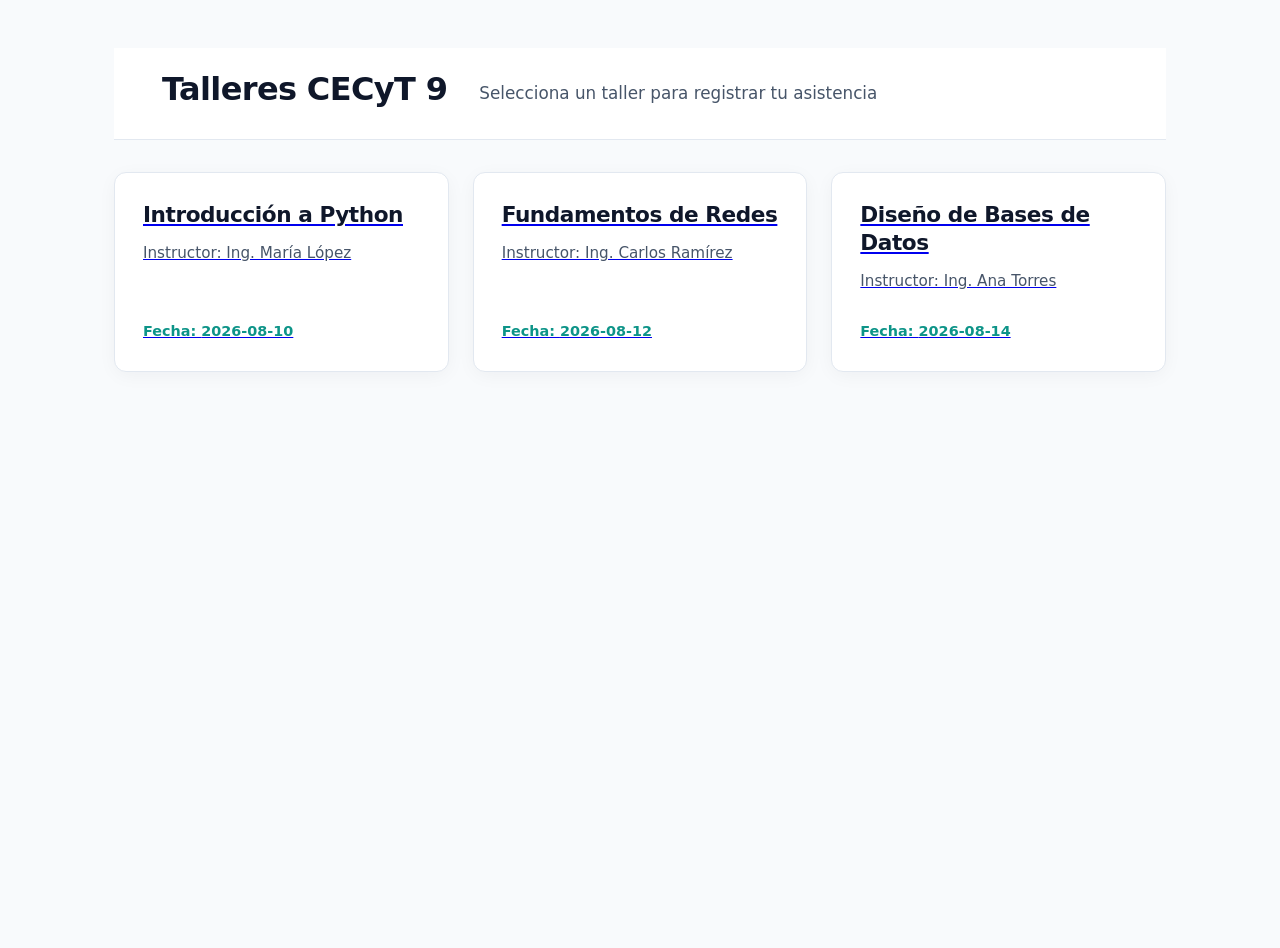
<file: index.html>
<!DOCTYPE html>
<html lang="es">
<head>
<meta charset="UTF-8">
<meta name="viewport" content="width=device-width, initial-scale=1.0">
<title>Talleres CECyT 9</title>
<!-- Enlace a tu archivo CSS -->
<link rel="stylesheet" href="Style.css">
</head>
<body>

<main>
<header class="catalogo-header">
<h1>Talleres CECyT 9</h1>
<p>Selecciona un taller para registrar tu asistencia</p>
</header>

<section class="grid-talleres">
<!-- Tarjeta 1 (Introducción a Python) -->
<a href="detalle.html" class="taller-card-link">
<article class="taller-card">
<h2>Introducción a Python</h2>
<p class="instructor">Instructor: Ing. María López</p>
<p class="fecha">Fecha: <time datetime="2026-08-10">2026-08-10</time></p>
</article>
</a>

<!-- Tarjeta 2 (Fundamentos de Redes) -->
<a href="detalle.html" class="taller-card-link">
<article class="taller-card">
<h2>Fundamentos de Redes</h2>
<p class="instructor">Instructor: Ing. Carlos Ramírez</p>
<p class="fecha">Fecha: <time datetime="2026-08-12">2026-08-12</time></p>
</article>
</a>

<!-- Tarjeta 3 (Diseño de Bases de Datos) -->
<a href="detalle.html" class="taller-card-link">
<article class="taller-card">
<h2>Diseño de Bases de Datos</h2>
<p class="instructor">Instructor: Ing. Ana Torres</p>
<p class="fecha">Fecha: <time datetime="2026-08-14">2026-08-14</time></p>
</article>
</a>
</section>
</main>

</body>
</html>
</file>
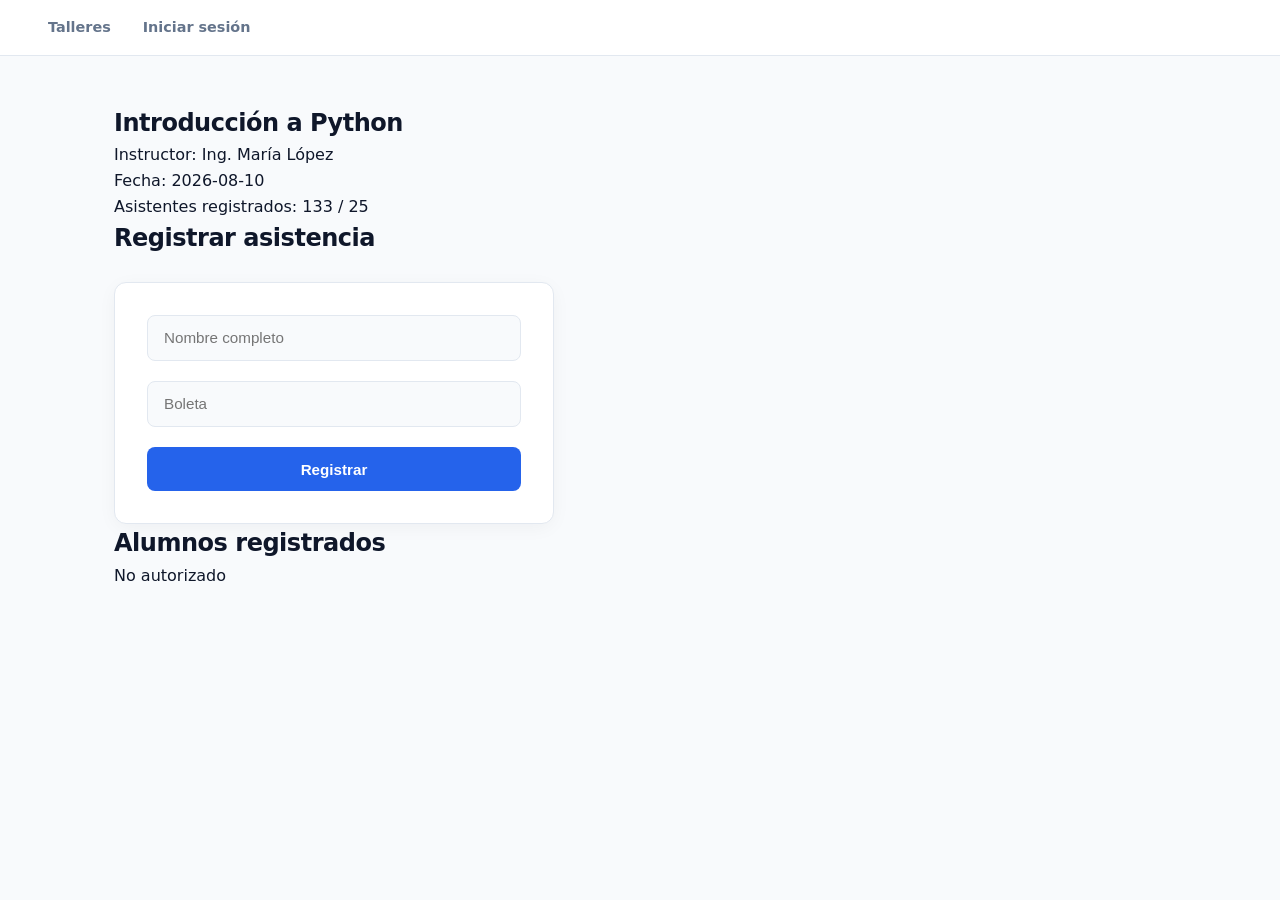
<file: detalle.html>
<!DOCTYPE html>
<html lang="es">
<head>
  <meta charset="UTF-8">
  <meta name="viewport" content="width=device-width, initial-scale=1.0">
  <title>Detalle del Taller - CECyT 9</title>
  <!-- Enlace al archivo CSS compartido -->
  <link rel="stylesheet" href="Style.css">
</head>
<body>

  <!-- Cabecera de navegación -->
  <header>
    <a href="index.html">Talleres</a>
    <a href="registro.html">Iniciar sesión</a>
  </header>

  <main>
    <!-- 1. Detalle del Taller -->
    <section class="detalle-taller">
      <h1>Introducción a Python</h1>
      <p class="instructor">Instructor: Ing. María López</p>
      <p class="fecha">Fecha: <time datetime="2026-08-10">2026-08-10</time></p>
      <p class="asistentes">Asistentes registrados: 133 / 25</p>
    </section>

    <!-- 2. Formulario de Registro de Asistencia -->
    <section class="seccion-registro">
      <h2>Registrar asistencia</h2>
      <form>
        <input type="text" placeholder="Nombre completo" required>
        <input type="text" placeholder="Boleta" required>
        <button type="submit" class="btn">Registrar</button>
      </form>
    </section>

    <!-- 3. Bitácora de Alumnos Registrados -->
    <section class="seccion-alumnos">
      <h2>Alumnos registrados</h2>
      <p class="alerta-estado">No autorizado</p>
    </section>
  </main>

</body>
</html>
</file>
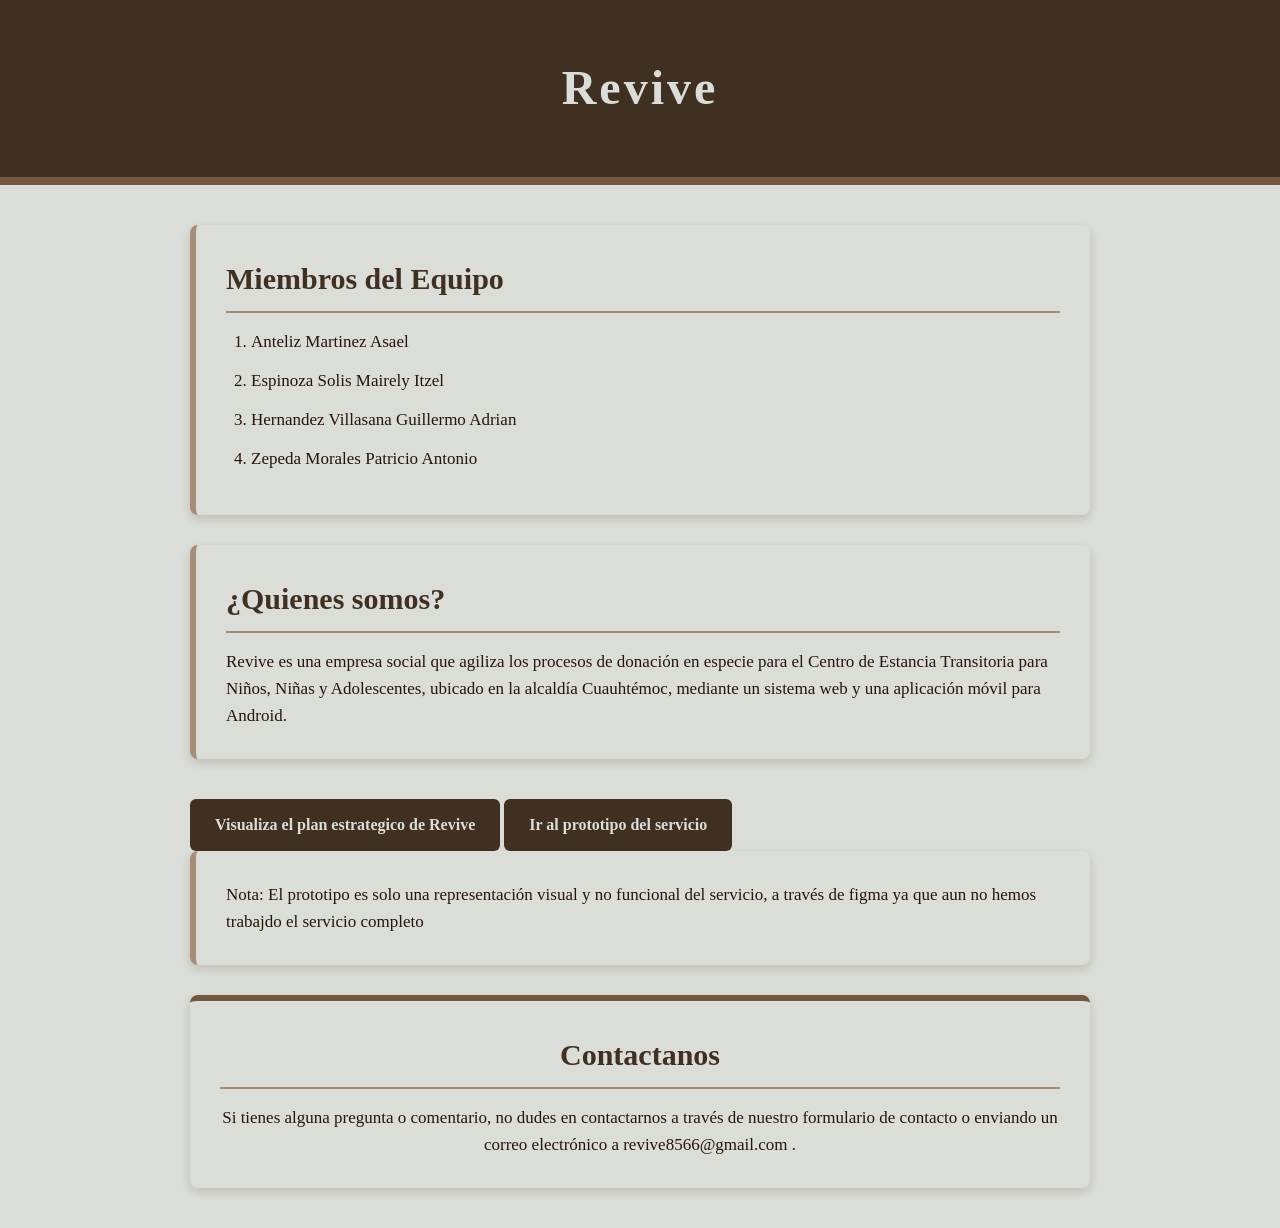
<file: LadingPage.html>
<!DOCTYPE html>
<html lang="es">
<head>
    <meta charset="UTF-8">
    <meta name="viewport" content="width=device-width, initial-scale=1.0">
    <title>Revive</title>
    <link rel="stylesheet" href="estilo.css">
</head>
<body>

    <header>
        <h1>Revive</h1>
    </header>

    <main>
        <section>
            <h2>Miembros del Equipo</h2>

            <ol>
                <li>
                  Anteliz Martinez Asael
                </li>
                <li>
                  Espinoza Solis Mairely Itzel
                </li>
                <li>
                  Hernandez Villasana Guillermo Adrian 
                </li>
                <li>Zepeda Morales Patricio Antonio</li>
            </ol>
        </section>
        <section>
            <h2>¿Quienes somos?</h2>

            <p>
                Revive es una empresa social que agiliza los procesos de donación
                en especie para el Centro de Estancia Transitoria para Niños,
                Niñas y Adolescentes, ubicado en la alcaldía Cuauhtémoc,
                mediante un sistema web y una aplicación móvil para Android.
            </p>
        </section>

        <a href="Mision,Vision,valores.html">Visualiza el plan estrategico de Revive</a>
         <a href="https://www.figma.com/proto/hnXjDNuQwiSc7NhwDd6X2t/Look-and-feal?node-id=17-105&starting-point-node-id=17%3A105&t=E3JzjySCt5U7HaCx-1l">Ir al prototipo del servicio</a>
         <br>

<section>
           

          <p>Nota: El prototipo es solo una representación visual y no funcional del servicio, a través de figma ya que aun no hemos trabajdo el servicio completo </p>
        </section>
        <section>
            <h2>Contactanos</h2>
            <p>Si tienes alguna pregunta o comentario, no dudes en contactarnos a través de nuestro formulario de contacto o enviando un correo electrónico a revive8566@gmail.com  .</p>
        </section>
    </main>

</body>
</html>
</file>
<file: Style.css>
:root {
    --color-primario: #2563eb;
    --color-acento: #0d9488;
    --color-acento-lider: #23a7e5;
    --color-fondo: #f8fafc;
    --color-superficie: #ffffff;
    --color-texto-principal: #0f172a;
    --color-texto-secundario: #475569;
    --color-texto-muto: #64748b;
    --color-borde: #e2e8f0;
    --sombra-card: 0 4px 20px -2px rgba(15, 23, 42, 0.05);
    --radio-card: 12px;
    --radio-input: 8px;
}

*, *::before, *::after {
    box-sizing: border-box;
    margin: 0;
    padding: 0;
}

body {
    font-family: system-ui, -apple-system, BlinkMacSystemFont, 'Segoe UI', Roboto, sans-serif;
    background-color: var(--color-fondo);
    color: var(--color-texto-principal);
    line-height: 1.6;
    min-height: 100vh;
}

header, nav {
    background-color: var(--color-superficie);
    border-bottom: 1px solid var(--color-borde);
    padding: 1rem 3rem;
    display: flex;
    align-items: center;
    gap: 2rem;
}

header a, nav a {
    color: var(--color-texto-muto);
    text-decoration: none;
    font-weight: 600;
    font-size: 0.9rem;
    transition: color 0.2s ease;
}

header a:hover, nav a:hover {
    color: var(--color-primario);
}

main {
    max-width: 1100px;
    margin: 3rem auto;
    padding: 0 1.5rem;
}

h1, h2, h3 {
    font-weight: 700;
    letter-spacing: -0.02em;
}

.catalogo-header {
    margin-bottom: 2rem;
}

.catalogo-header h1 {
    font-size: 2rem;
    color: var(--color-texto-principal);
    margin-bottom: 0.5rem;
}

.catalogo-header p {
    color: var(--color-texto-secundario);
    font-size: 1.05rem;
}

.catalogo, .grid-talleres, .talleres-grid {
    display: grid;
    grid-template-columns: repeat(auto-fill, minmax(300px, 1fr));
    gap: 1.5rem;
    margin-top: 1.5rem;
}

.card, .taller-card {
    background: var(--color-superficie);
    border: 1px solid var(--color-borde);
    border-radius: var(--radio-card);
    padding: 1.75rem;
    box-shadow: var(--sombra-card);
    transition: all 0.25s ease;
    display: flex;
    flex-direction: column;
    justify-content: space-between;
    min-height: 200px;
}

.card:hover, .taller-card:hover {
    border-color: var(--color-acento);
    transform: translateY(-3px);
}

.taller-card h2 {
    font-size: 1.35rem;
    margin-bottom: 0.75rem;
    color: var(--color-texto-principal);
    line-height: 1.3;
}

.taller-card .instructor {
    color: var(--color-texto-secundario);
    font-size: 0.95rem;
    margin-bottom: 0.5rem;
}

.taller-card .fecha {
    color: var(--color-acento);
    font-size: 0.9rem;
    font-weight: 600;
    margin-top: auto;
}

form {
    background: var(--color-superficie);
    border: 1px solid var(--color-borde);
    border-radius: var(--radio-card);
    padding: 2rem;
    max-width: 440px;
    margin-top: 1.5rem;
    box-shadow: var(--sombra-card);
    display: flex;
    flex-direction: column;
    gap: 1.25rem;
}

input[type="text"], input[type="email"], select {
    width: 100%;
    padding: 0.85rem 1rem;
    border: 1px solid var(--color-borde);
    border-radius: var(--radio-input);
    background-color: var(--color-fondo);
    font-size: 0.95rem;
    color: var(--color-texto-principal);
    transition: border-color 0.2s ease;
}

input:focus, select:focus {
    outline: none;
    border-color: var(--color-primario);
    background-color: var(--color-superficie);
}

button, .btn {
    background-color: var(--color-primario);
    color: var(--color-superficie);
    border: none;
    padding: 0.85rem 1.5rem;
    border-radius: var(--radio-input);
    font-size: 0.95rem;
    font-weight: 600;
    cursor: pointer;
    transition: opacity 0.2s ease;
}

button:hover, .btn:hover {
    opacity: 0.9;
}

@media (max-width: 640px) {
    header, nav {
        padding: 1rem;
        gap: 1rem;
    }

    main {
        margin: 1.5rem auto;
    }

    form {
        max-width: 100%;
        padding: 1.25rem;
    }
}



.registro {
    border: 2px solid var(--color-acento-lider);
    padding: 20px;
    margin-top: 15px;
    border-radius: 6px;
    background-color: #f9fff9;
}

.registro h2 {
    color: var(--color-acento-lider);
    margin-bottom: 10px;
}

.registro p {
    margin-bottom: 15px;
}

.registro form {
    max-width: 400px;
}

.registro button {
    background-color: var(--color-acento-lider);
}

.registro button:hover {
    background-color: #1d65f5;
}

@media (max-width: 600px) {
    .registro {
        padding: 15px;
    }
}
</file>
<file: estilo.css>
/* ==============================
   ESTILOS GENERALES - REVIVE
   ============================== */

* {
    box-sizing: border-box;
    margin: 0;
    padding: 0;
}

body {
    font-family: Arial, Helvetica, sans-serif;
    background-color: #DBDDD8;
    color: #26150B;
    line-height: 1.6;
    font-family: 'Limeligh Script', cursive;
    
}


header {
    background-color: #403022;
    color: #DBDDD8;
    text-align: center;
    padding: 50px 20px;
    border-bottom: 8px solid #735840;
    font-family: 'Limeligh Script', cursive;
}

header h1 {
    font-size: 48px;
    letter-spacing: 3px;
    font-family: 'Limeligh Script', cursive;
}


main {
    width: 85%;
    max-width: 900px;
    margin: 40px auto;
}



section {
    background-color: #DBDDD8;
    border-left: 6px solid #A68D77;
    margin-bottom: 30px;
    padding: 30px;
    border-radius: 8px;
    box-shadow: 0 4px 10px rgba(38, 21, 11, 0.15);
    font-family: 'Limeligh Script', cursive;
}

section h2 {
    color: #403022;
    font-size: 30px;
    margin-bottom: 15px;
    border-bottom: 2px solid #A68D77;
    padding-bottom: 8px;
    font-family: 'Limeligh Script', cursive;
}

section h3 {
    color: #735840;
    font-size: 21px;
    margin-top: 20px;
    margin-bottom: 5px;
    font-family: 'Limeligh Script', cursive;
}

section p {
    color: #26150B;
    font-size: 17px;
    font-family: 'Limeligh Script', cursive;
}

/* ==============================
   LISTAS
   ============================== */

ol {
    padding-left: 25px;
}

li {
    margin-bottom: 12px;
    color: #26150B;
    font-size: 17px;
}

/* ==============================
   ENLACES
   ============================== */

a {
    display: inline-block;
    background-color: #403022;
    color: #dbddd8;
    text-decoration: none;
    padding: 13px 25px;
    border-radius: 6px;
    font-weight: bold;
    margin-top: 10px;
    transition: background-color 0.3s ease;
}

a:hover {
    background-color: #735840;
}

/* ==============================
   ESLOGAN
   ============================== */

section:last-of-type {
    text-align: center;
    border-left: none;
    border-top: 6px solid #735840;
}

section:last-of-type strong {
    display: block;
    color: #403022;
    font-size: 25px;
    font-style: italic;
    margin-top: 10px;
}

/* ==============================
   DISEÑO RESPONSIVO
   ============================== */

@media (max-width: 600px) {

    header {
        padding: 35px 15px;
    }

    header h1 {
        font-size: 38px;
    }

    main {
        width: 92%;
        margin: 25px auto;
    }

    section {
        padding: 20px;
    }

    section h2 {
        font-size: 25px;
    }

    section p,
    li {
        font-size: 16px;
    }

    section:last-of-type strong {
        font-size: 21px;
    }
}
</file>
